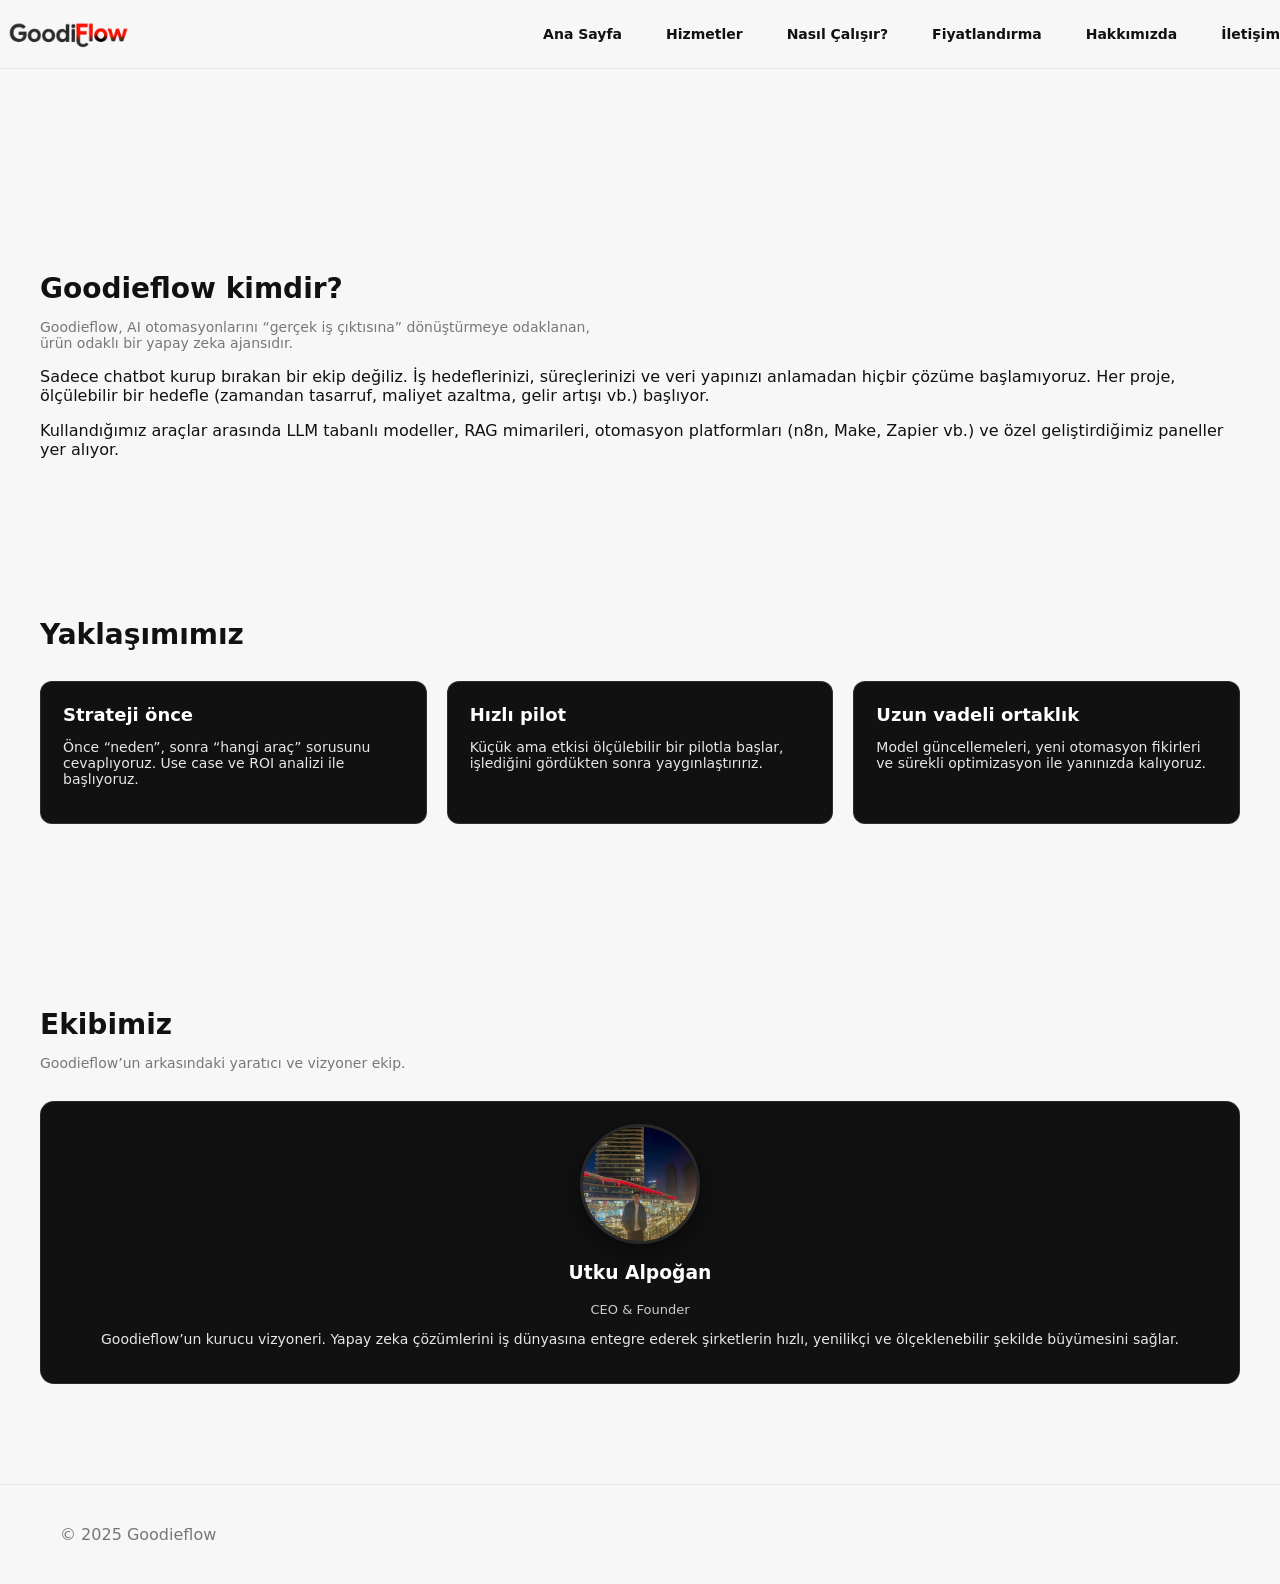
<file: about.html>
<!doctype html>
<html lang="tr">
<head>
  <meta charset="utf-8" />
  <meta name="viewport" content="width=device-width,initial-scale=1" />
  <title>Hakkımızda — Goodieflow</title>
  <link rel="stylesheet" href="src/style.css">
</head>
<body>
  
<header class="site-header">
  <div class="brand">
    <div class="logo-image">
      <img src="logo.png" alt="Logo">
    </div>
  </div>

  <nav class="site-nav">
    <a href="index.html">Ana Sayfa</a>
    <a href="#services">Hizmetler</a>
    <a href="#how-it-works">Nasıl Çalışır?</a>
    <a href="#pricing">Fiyatlandırma</a>
    <a href="about.html">Hakkımızda</a>
    <a href="contact.html">İletişim</a>
  </nav>
</header>


  <main style="padding-top:120px">
    <section class="section container visible">
      <h2 class="section-title">Goodieflow kimdir?</h2>
      <p class="section-subtitle">
        Goodieflow, AI otomasyonlarını “gerçek iş çıktısına” dönüştürmeye odaklanan,
        ürün odaklı bir yapay zeka ajansıdır.
      </p>
      <p>
        Sadece chatbot kurup bırakan bir ekip değiliz. İş hedeflerinizi, süreçlerinizi ve
        veri yapınızı anlamadan hiçbir çözüme başlamıyoruz. Her proje, ölçülebilir bir
        hedefle (zamandan tasarruf, maliyet azaltma, gelir artışı vb.) başlıyor.
      </p>
      <p>
        Kullandığımız araçlar arasında LLM tabanlı modeller, RAG mimarileri, otomasyon
        platformları (n8n, Make, Zapier vb.) ve özel geliştirdiğimiz paneller yer alıyor.
      </p>
    </section>

    <section class="section container visible">
      <h2 class="section-title">Yaklaşımımız</h2>
      <div class="grid-3">
        <div class="card">
          <h3>Strateji önce</h3>
          <p>Önce “neden”, sonra “hangi araç” sorusunu cevaplıyoruz. Use case ve ROI analizi ile başlıyoruz.</p>
        </div>
        <div class="card">
          <h3>Hızlı pilot</h3>
          <p>Küçük ama etkisi ölçülebilir bir pilotla başlar, işlediğini gördükten sonra yaygınlaştırırız.</p>
        </div>
        <div class="card">
          <h3>Uzun vadeli ortaklık</h3>
          <p>Model güncellemeleri, yeni otomasyon fikirleri ve sürekli optimizasyon ile yanınızda kalıyoruz.</p>
        </div>
      </div>
    </section>
  
<section class="section team-section container visible">
  <h2 class="section-title">Ekibimiz</h2>
  <p class="section-subtitle">Goodieflow’un arkasındaki yaratıcı ve vizyoner ekip.</p>

  <div class="team-grid">
    <div class="team-card">
      <div class="team-photo">
        <img src="utku.jpg" alt="Utku Alpoğan">
      </div>
      <h3>Utku Alpoğan</h3>
      <p class="role">CEO & Founder</p>
      <p class="desc">
        Goodieflow’un kurucu vizyoneri. Yapay zeka çözümlerini iş dünyasına entegre ederek
        şirketlerin hızlı, yenilikçi ve ölçeklenebilir şekilde büyümesini sağlar.
      </p>
    </div>
  </div>
</section>

</main>

  <footer class="site-footer">
    <div class="container">© 2025 Goodieflow</div>
  </footer>
  <script type="module" src="src/main.js"></script>
</body>
</html>
</file>
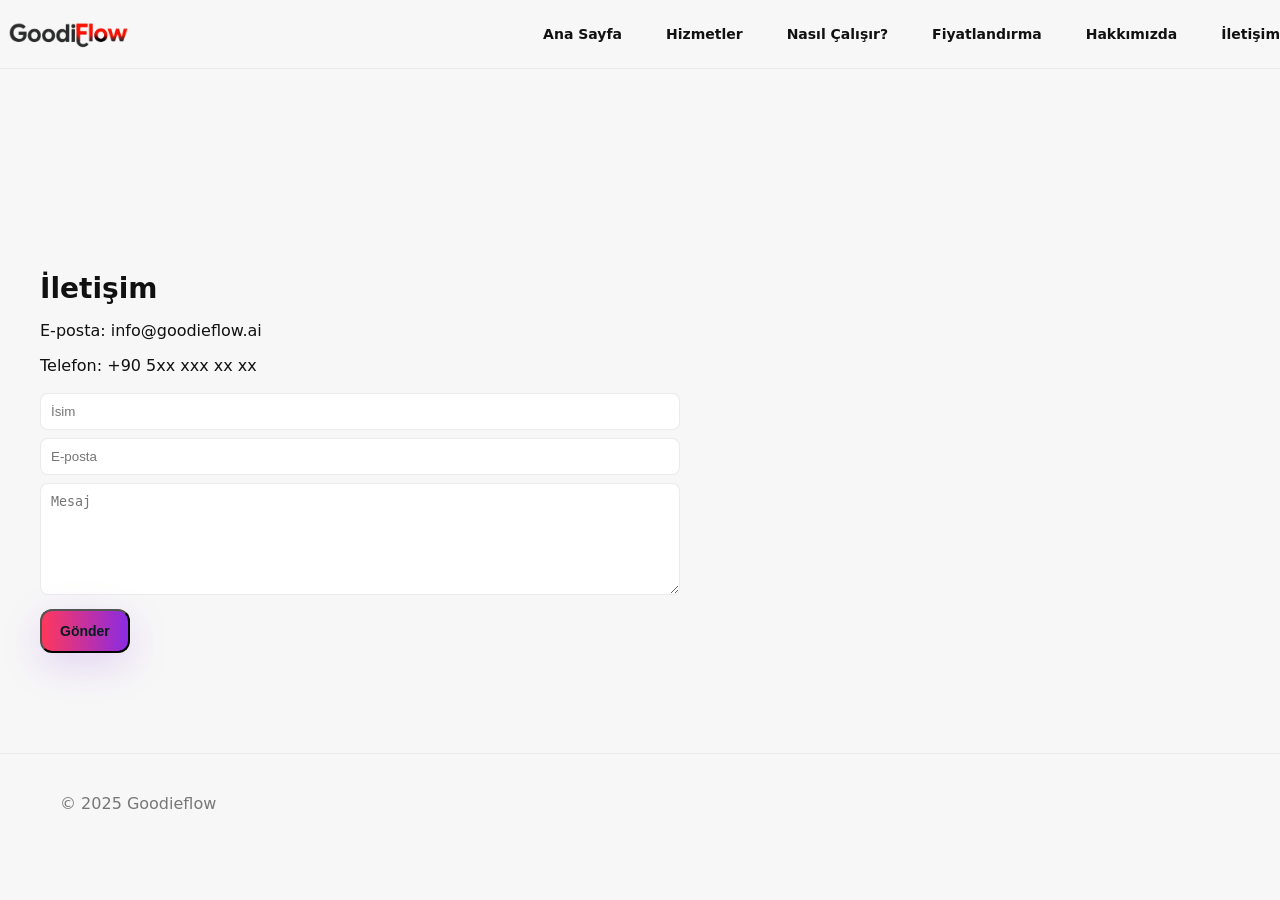
<file: contact.html>
<!doctype html>
<html lang="tr">
<head>
  <meta charset="utf-8" />
  <meta name="viewport" content="width=device-width,initial-scale=1" />
  <title>İletişim — Goodieflow</title>
  <link rel="stylesheet" href="src/style.css">
</head>
<body>

<header class="site-header">
  <div class="brand">
    <div class="logo-image">
      <img src="logo.png" alt="Logo">
    </div>
  </div>

  <nav class="site-nav">
    <a href="index.html">Ana Sayfa</a>
    <a href="#services">Hizmetler</a>
    <a href="#how-it-works">Nasıl Çalışır?</a>
    <a href="#pricing">Fiyatlandırma</a>
    <a href="about.html">Hakkımızda</a>
    <a href="contact.html">İletişim</a>
  </nav>
</header>


<main style="padding-top:120px">
  <section class="section container visible">
    <h2 class="section-title">İletişim</h2>
    <p>E-posta: info@goodieflow.ai</p>
    <p>Telefon: +90 5xx xxx xx xx</p>

    <form action="https://formsubmit.co/youremail@example.com" method="POST" style="margin-top:18px;max-width:640px">
      <input type="hidden" name="_captcha" value="false">
      <input name="name" placeholder="İsim" required style="width:100%;padding:10px;border-radius:8px;border:1px solid rgba(0,0,0,0.08);margin-bottom:8px;background:#fff;color:#111">
      <input name="email" placeholder="E-posta" required style="width:100%;padding:10px;border-radius:8px;border:1px solid rgba(0,0,0,0.08);margin-bottom:8px;background:#fff;color:#111">
      <textarea name="message" placeholder="Mesaj" rows="6" style="width:100%;padding:10px;border-radius:8px;border:1px solid rgba(0,0,0,0.08);background:#fff;color:#111"></textarea>
      <button class="btn primary" type="submit" style="margin-top:10px">Gönder</button>
    </form>
  </section>
</main>

<footer class="site-footer">
  <div class="container">© 2025 Goodieflow</div>
</footer>
<script type="module" src="src/main.js"></script>
</body>
</html>
</file>
<file: src/style.css>
:root{
  --bg:#f7f7f7;
  --card:#ffffff;
  --muted:#777777;
  --accent1:#ff385c;
  --accent2:#8a2be2;
  --maxw:1200px;
}
*{box-sizing:border-box}
html,body{height:100%}
body{
  margin:0;
  background:var(--bg);
  color:#111;
  font-family:Inter,system-ui,Arial;
  -webkit-font-smoothing:antialiased;
}
.container{max-width:var(--maxw);margin:0 auto;padding:0 20px}

/* spotlight background (JS set ediyor) */
.spotlight{
  position:fixed;
  inset:0;
  z-index:-5;
  pointer-events:none;
  background:radial-gradient(circle at var(--mx,50%) var(--my,50%), rgba(0,0,0,0.18), transparent 260px);
  mix-blend-mode:multiply;
}

/* HEADER */
.site-header{
  position:fixed;
  top:0;left:0;right:0;
  display:flex;
  justify-content:space-between;
  align-items:center;
  padding:18px 24px;
  background:rgba(255,255,255,0.92);
  backdrop-filter: blur(10px);
  border-bottom:1px solid rgba(0,0,0,0.06);
  z-index:60;
}
.logo-image{
  display:flex;
  align-items:center;
}
.logo-image img{
  height:40px;
  display:block;
}
.brand{display:flex;align-items:center;gap:12px}
.logo-mark{
  width:46px;height:46px;
  border-radius:10px;
  background:linear-gradient(135deg,var(--accent1),var(--accent2));
  display:flex;align-items:center;justify-content:center;
  font-weight:800;
  box-shadow:0 10px 30px rgba(138,43,226,0.2);
}
.brand-text h1{margin:0;font-size:18px}
.brand-text .muted{margin:0;color:var(--muted);font-size:13px}

/* NAV */
.site-nav a{
  margin-left:22px;
  color:var(--muted);
  text-decoration:none;
  font-weight:600;
  font-size:14px;
}
.site-nav a:hover{ color:#111 !important; }

/* HERO */
.hero{
  min-height:100vh;
  display:flex;
  align-items:center;
  padding:120px 0 60px;
  position:relative;
  overflow:visible;
}
.hero-grid{
  display:grid;
  grid-template-columns:1fr 540px;
  gap:36px;
  align-items:center;
}
.pill-row{margin-bottom:10px}
.pill{
  display:inline-flex;
  align-items:center;
  padding:6px 12px;
  border-radius:999px;
  font-size:12px;
  color:var(--muted);
  border:1px solid rgba(255,255,255,0.12);
  background:rgba(255,255,255,0.02);
  backdrop-filter:blur(8px);
}
.hero-copy h1{
  font-size:40px;
  line-height:1.08;
  margin:0 0 12px;
  background:linear-gradient(90deg,var(--accent1),var(--accent2));
  -webkit-background-clip:text;
  color:transparent;
  font-weight:800;
}
.lead{color:var(--muted);margin-bottom:18px;font-size:15px}
.cta-row{display:flex;gap:12px;margin-bottom:20px}

/* BUTONLAR */
.btn{
  display:inline-block;
  padding:12px 18px;
  border-radius:12px;
  font-weight:700;
  text-decoration:none;
  font-size:14px;
}
.btn.primary{
  display:inline-flex;
  align-items:center;
  gap:8px;
  background:linear-gradient(90deg,var(--accent1),var(--accent2));
  color:#061b1f;
  box-shadow:0 12px 40px rgba(138,43,226,0.18);
}
.btn.ghost{
  border:1px solid rgba(0,0,0,0.12);
  background:transparent;
  color:#111;
}

/* HERO ALT ICONLAR */
.feature-list{
  list-style:none;
  padding:0;
  display:flex;
  gap:14px;
  align-items:center;
  margin-top:8px;
  flex-wrap:wrap;
}
.feature-list li{
  display:flex;
  gap:10px;
  align-items:center;
  color:var(--muted);
  font-weight:600;
  font-size:13px;
}
.icon{width:22px;height:22px;opacity:0.95;fill:#fff}
.icon.blink{animation:blink 1.6s infinite}
.icon.float{animation:float 3s ease-in-out infinite}
.icon.spin{animation:spin 3s linear infinite}
@keyframes blink{0%,60%{transform:scale(1)}70%{transform:scale(1.18)}100%{transform:scale(1)}}
@keyframes float{0%{transform:translateY(0)}50%{transform:translateY(-8px)}100%{transform:translateY(0)}}
@keyframes spin{0%{transform:rotate(0)}100%{transform:rotate(360deg)}}

/* MOCKUP */
.hero-mockup .device{
  position:relative;
  width:520px;
  border-radius:18px;
  overflow:hidden;
  transform:perspective(1000px) rotateX(6deg) rotateY(-6deg);
  transition:transform .9s cubic-bezier(.2,.9,.2,1);
  box-shadow:0 40px 120px rgba(0,0,0,0.7);
}
.hero-mockup img{display:block;width:100%;height:auto}
.hero-mockup .glow{
  position:absolute;
  inset:auto 20px 20px;
  left:40px;
  height:140px;
  width:360px;
  background:radial-gradient(circle, rgba(255,56,92,0.2), transparent 40%);
  filter:blur(40px);
  transform:translateY(-30px);
}

/* SECTIONS GENEL */
.section{
  padding:60px 0;
  opacity:0;
  transform:translateY(30px);
  transition:all .8s cubic-bezier(.2,.9,.2,1);
}
.section.visible{opacity:1;transform:translateY(0)}
.section-title{font-size:28px;margin-bottom:8px}
.section-subtitle{
  color:var(--muted);
  font-size:14px;
  max-width:560px;
}

/* GRID & CARD */
.grid-3{display:grid;grid-template-columns:repeat(3,1fr);gap:20px;margin-top:30px}
.card{
  background:var(--card);
  padding:22px;
  border-radius:12px;
  border:1px solid rgba(0,0,0,0.06);
  font-size:14px;
}
.card h3{margin-top:0;margin-bottom:6px;font-size:18px}
.mini-list{
  list-style:none;
  padding:0;
  margin-top:10px;
  font-size:13px;
  color:var(--muted);
}
.mini-list li{margin-bottom:4px}

/* FEATURES GRID */
.features-grid{
  display:grid;
  grid-template-columns:repeat(4,1fr);
  gap:18px;
  margin-top:28px;
}
.feature-card{
  background:linear-gradient(180deg,rgba(255,255,255,0.02),rgba(0,0,0,0.05));
  padding:18px;
  border-radius:12px;
  border:1px solid rgba(0,0,0,0.06);
  font-size:14px;
}
.feature-card h3{margin:0 0 6px;font-size:16px}

/* STEPS (NASIL ÇALIŞIR) */
.steps-grid{
  display:grid;
  grid-template-columns:repeat(3,1fr);
  gap:20px;
  margin-top:30px;
}
.step-card{
  background:var(--card);
  padding:22px;
  border-radius:14px;
  border:1px solid rgba(0,0,0,0.06);
  font-size:14px;
}
.step-badge{
  display:inline-flex;
  align-items:center;
  justify-content:center;
  width:32px;height:32px;
  border-radius:999px;
  background:linear-gradient(135deg,var(--accent1),var(--accent2));
  font-weight:700;
  margin-bottom:10px;
}

/* PRICING */
.pricing-grid{
  display:grid;
  grid-template-columns:repeat(3,1fr);
  gap:18px;
  margin-top:26px;
}
.pricing-card{
  background:linear-gradient(180deg,rgba(255,255,255,0.02),rgba(0,0,0,0.05));
  padding:22px;
  border-radius:14px;
  border:1px solid rgba(0,0,0,0.06);
  transition:transform .35s ease,box-shadow .35s ease;
  font-size:14px;
}
.pricing-card.featured{
  transform:translateY(-6px);
  box-shadow:0 40px 80px rgba(138,43,226,0.18);
}
.pricing-card:hover{
  transform:translateY(-8px) scale(1.03);
  box-shadow:0 40px 100px rgba(138,43,226,0.25);
}
.pricing-card h4{margin:0 0 6px;font-size:18px}
.pricing-card strong{display:block;margin:10px 0}

/* TESTIMONIALS */
.testimonials{padding:30px 0}
.test-slider{
  display:flex;
  gap:18px;
  overflow:hidden;
  transition:transform .6s cubic-bezier(.2,.9,.2,1);
}
.test-item{
  min-width:320px;
  background:linear-gradient(180deg,rgba(255,255,255,0.02),rgba(0,0,0,0.05));
  padding:22px;
  border-radius:12px;
  font-size:14px;
}
.test-item span{
  display:block;
  margin-top:8px;
  color:var(--muted);
  font-size:13px;
}
.test-dots{
  display:flex;
  gap:8px;
  justify-content:center;
  margin-top:14px;
}
.dot{
  width:10px;height:10px;
  border-radius:50%;
  background:rgba(255,255,255,0.12);
  cursor:pointer;
}
.dot.active{
  background:linear-gradient(90deg,var(--accent1),var(--accent2));
}

/* BIG CTA */
.big-cta{background:linear-gradient(180deg,rgba(255,255,255,0.02),rgba(0,0,0,0.08));}
.cta-inner{
  display:flex;
  align-items:center;
  justify-content:space-between;
  gap:20px;
  padding:26px;
  border-radius:14px;
}

/* FOOTER */
.site-footer{
  padding:40px 0;
  color:var(--muted);
  border-top:1px solid rgba(0,0,0,0.06);
  margin-top:40px;
}
.footer-grid{
  display:flex;
  justify-content:space-between;
  gap:30px;
  flex-wrap:wrap;
  font-size:13px;
}
.footer-title{ font-weight:600; color:#111; margin-bottom:6px; }

/* RESPONSIVE */
@media(max-width:980px){
  .hero-grid{grid-template-columns:1fr}
  .hero-mockup .device{width:100%}
  .grid-3{grid-template-columns:1fr}
  .pricing-grid{grid-template-columns:1fr}
  .features-grid{grid-template-columns:1fr 1fr}
  .steps-grid{grid-template-columns:1fr}
}
@media(max-width:640px){
  .features-grid{grid-template-columns:1fr}
  .cta-inner{flex-direction:column;align-items:flex-start}
  .site-nav{display:none;} /* istersen mobile menu yaparız */
}

.site-footer a { color:#111 !important; text-decoration:none; }
.site-footer a:hover { color: var(--accent1) !important; }

.card, .feature-card, .step-card, .pricing-card, .test-item {
    background:#111 !important;
    color:#fff !important;
    border:1px solid rgba(255,255,255,0.12) !important;
}
.card p, .feature-card p, .step-card p, .pricing-card p, .test-item span, .mini-list li {
    color:#e6e6e6 !important;
}
.section { background:transparent !important; }

.logo-image img{ height:40px; display:block; }

.btn.ghost[href="#how-it-works"]{
    background:#000 !important;
    color:#fff !important;
    border:none !important;
}

.icon{ fill:#000 !important; stroke:#000 !important; }

/* TEAM SECTION */
.team-section { margin-top: 40px; }

.team-grid {
  display: grid;
  grid-template-columns: repeat(auto-fit, minmax(260px, 1fr));
  gap: 26px;
  margin-top: 30px;
}

.team-card {
  background: #111;
  border: 1px solid rgba(255,255,255,0.1);
  padding: 22px;
  border-radius: 14px;
  text-align: center;
  color: #fff;
  transition: transform .3s ease, box-shadow .3s ease;
}

.team-card:hover {
  transform: translateY(-6px);
  box-shadow: 0 20px 60px rgba(0,0,0,0.4);
}

.team-photo {
  width: 120px;
  height: 120px;
  margin: 0 auto 12px;
  border-radius: 50%;
  overflow: hidden;
  border: 3px solid rgba(255,255,255,0.1);
  box-shadow: 0 8px 25px rgba(0,0,0,0.5);
}

.team-photo img {
  width: 100%;
  height: 100%;
  object-fit: cover;
}

.team-card .role {
  font-size: 13px;
  color: #cccccc;
  margin-bottom: 8px;
}

.team-card .desc {
  font-size: 14px;
  color: #e6e6e6;
}


/* HEADER FIX – stable logo & menu layout */
.site-header {
  display: flex !important;
  justify-content: space-between !important;
  align-items: center !important;
  padding: 14px 0 !important;
  position: sticky !important;
  top: 0 !important;
  z-index: 999 !important;
  background: var(--bg) !important;
}

.logo-image img {
  height: 40px !important;
  width: auto !important;
  display: block !important;
}

.site-nav {
  display: flex !important;
  gap: 22px !important;
  align-items: center !important;
  opacity: 1 !important;
  visibility: visible !important;
  position: relative !important;
}

.site-nav a {
  color: #111 !important;
  text-decoration: none !important;
  font-weight: 600 !important;
  font-size: 14px !important;
}

.site-nav a:hover {
  color: var(--accent1) !important;
}
</file>
